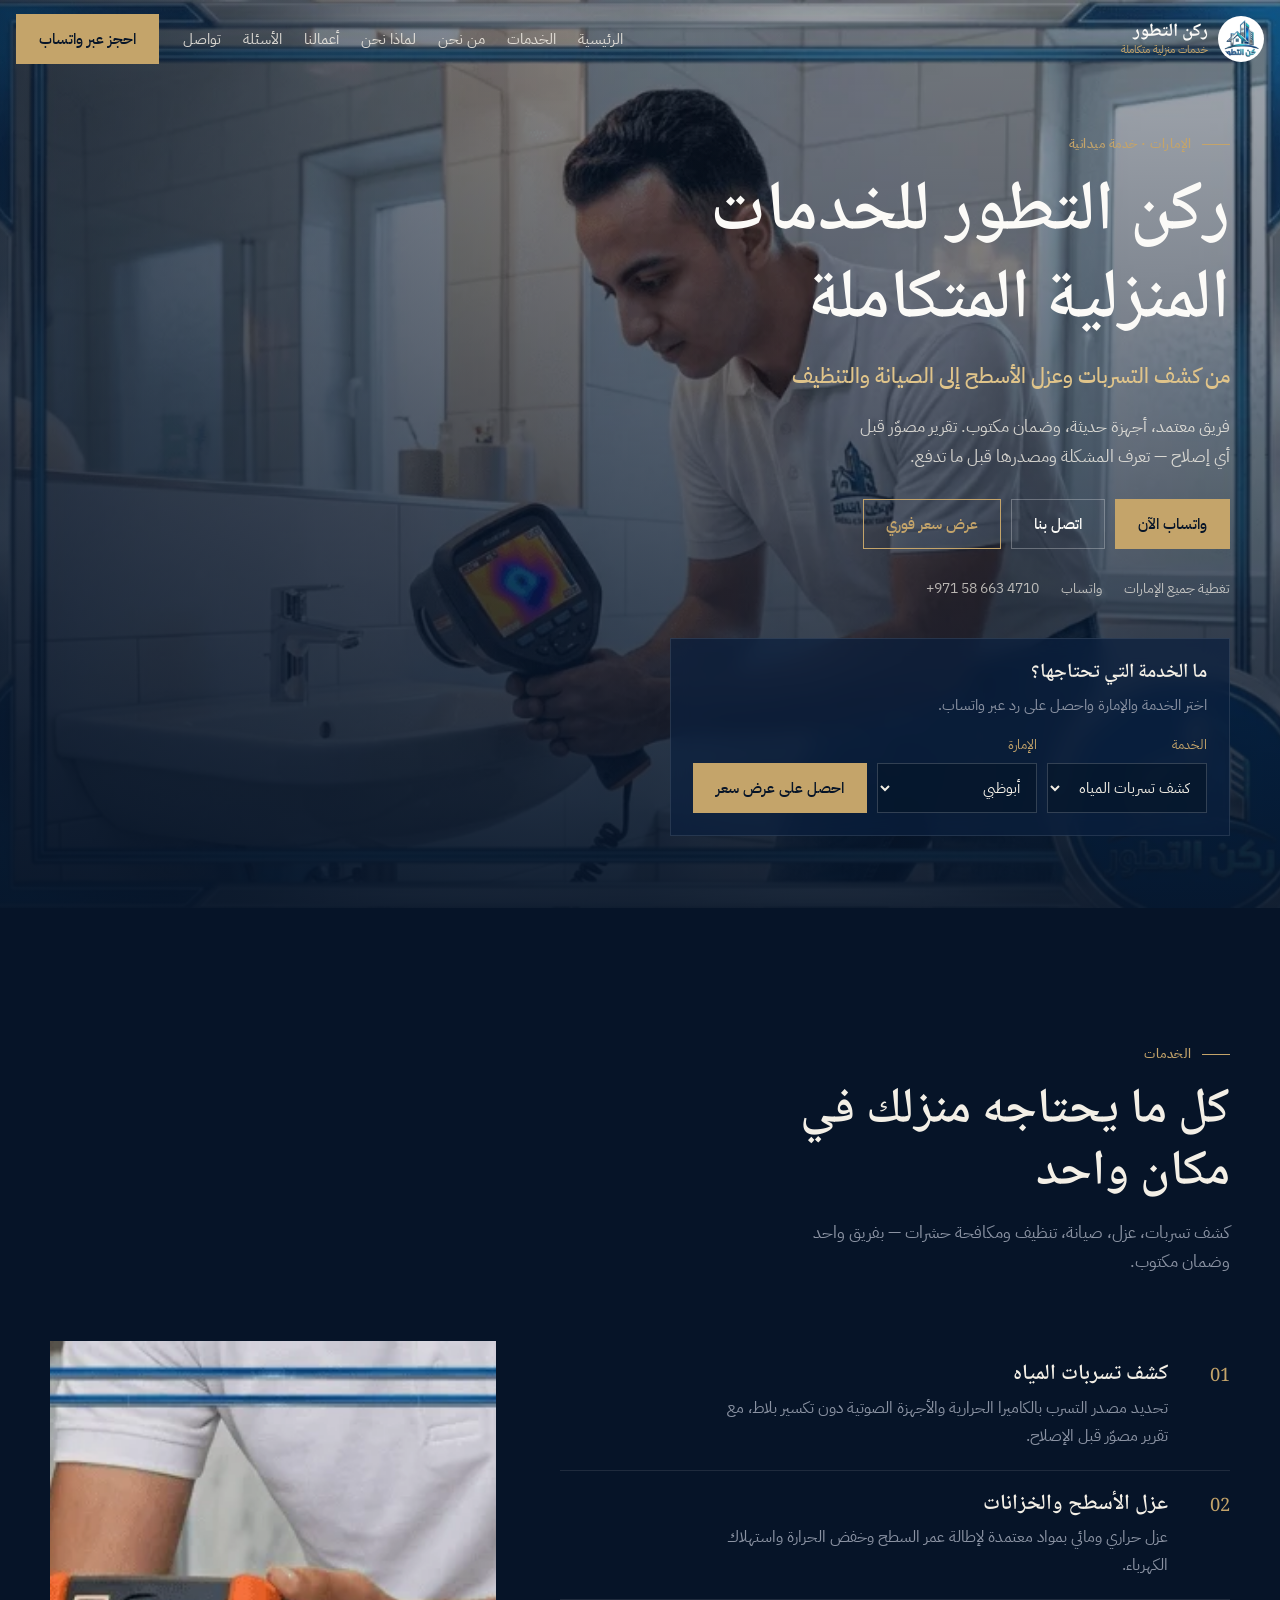
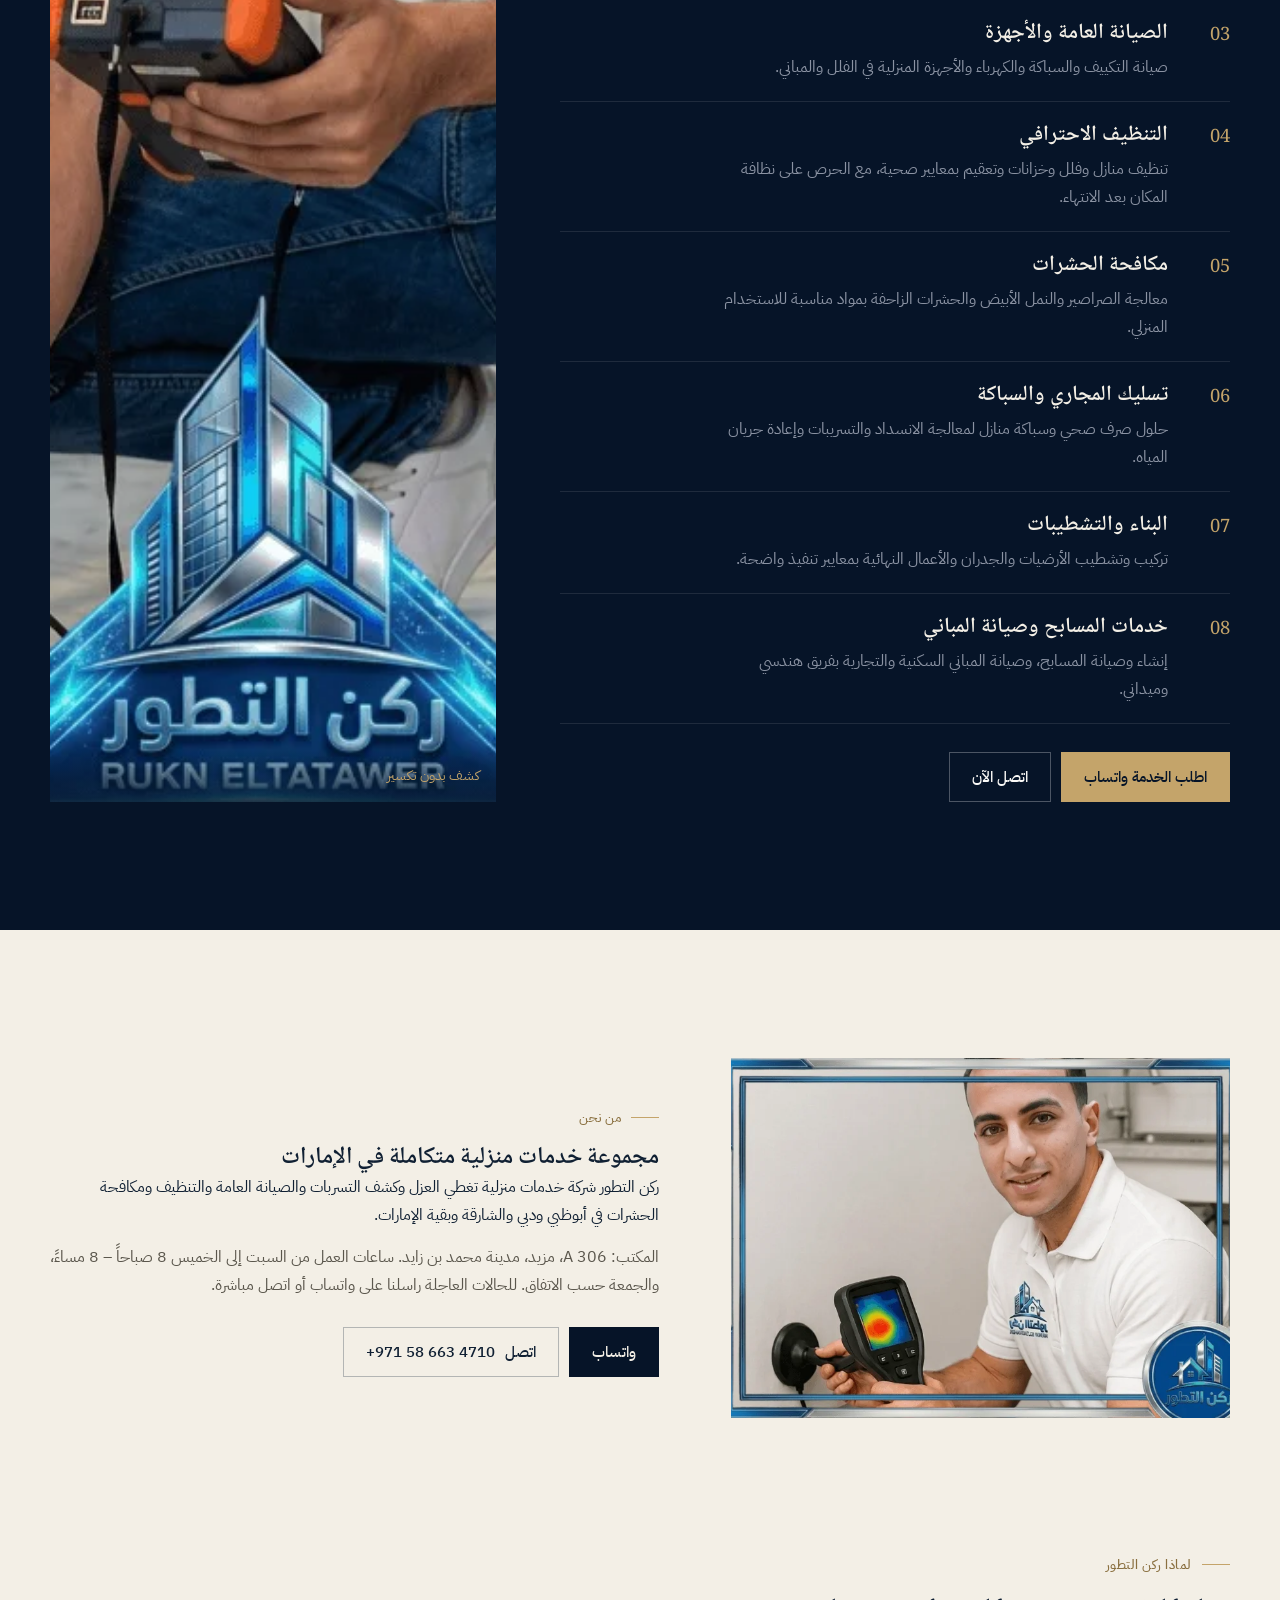
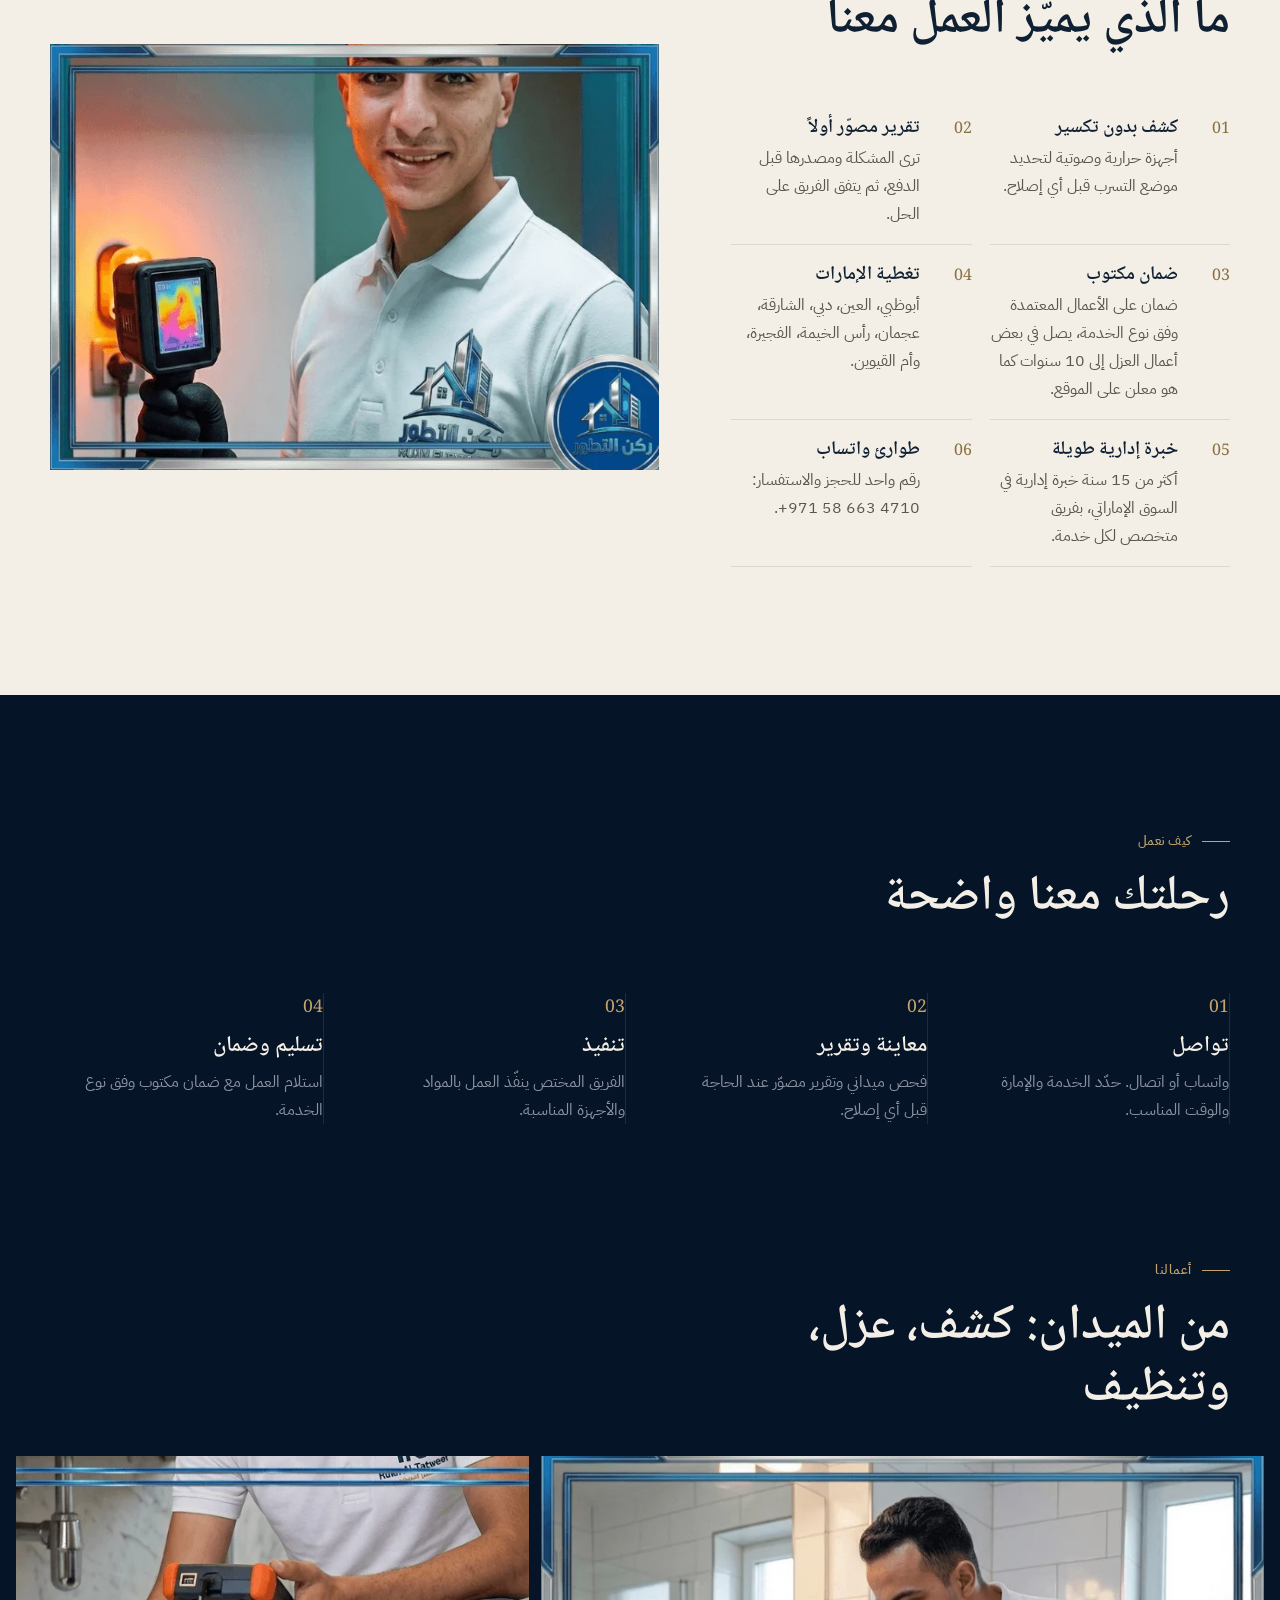
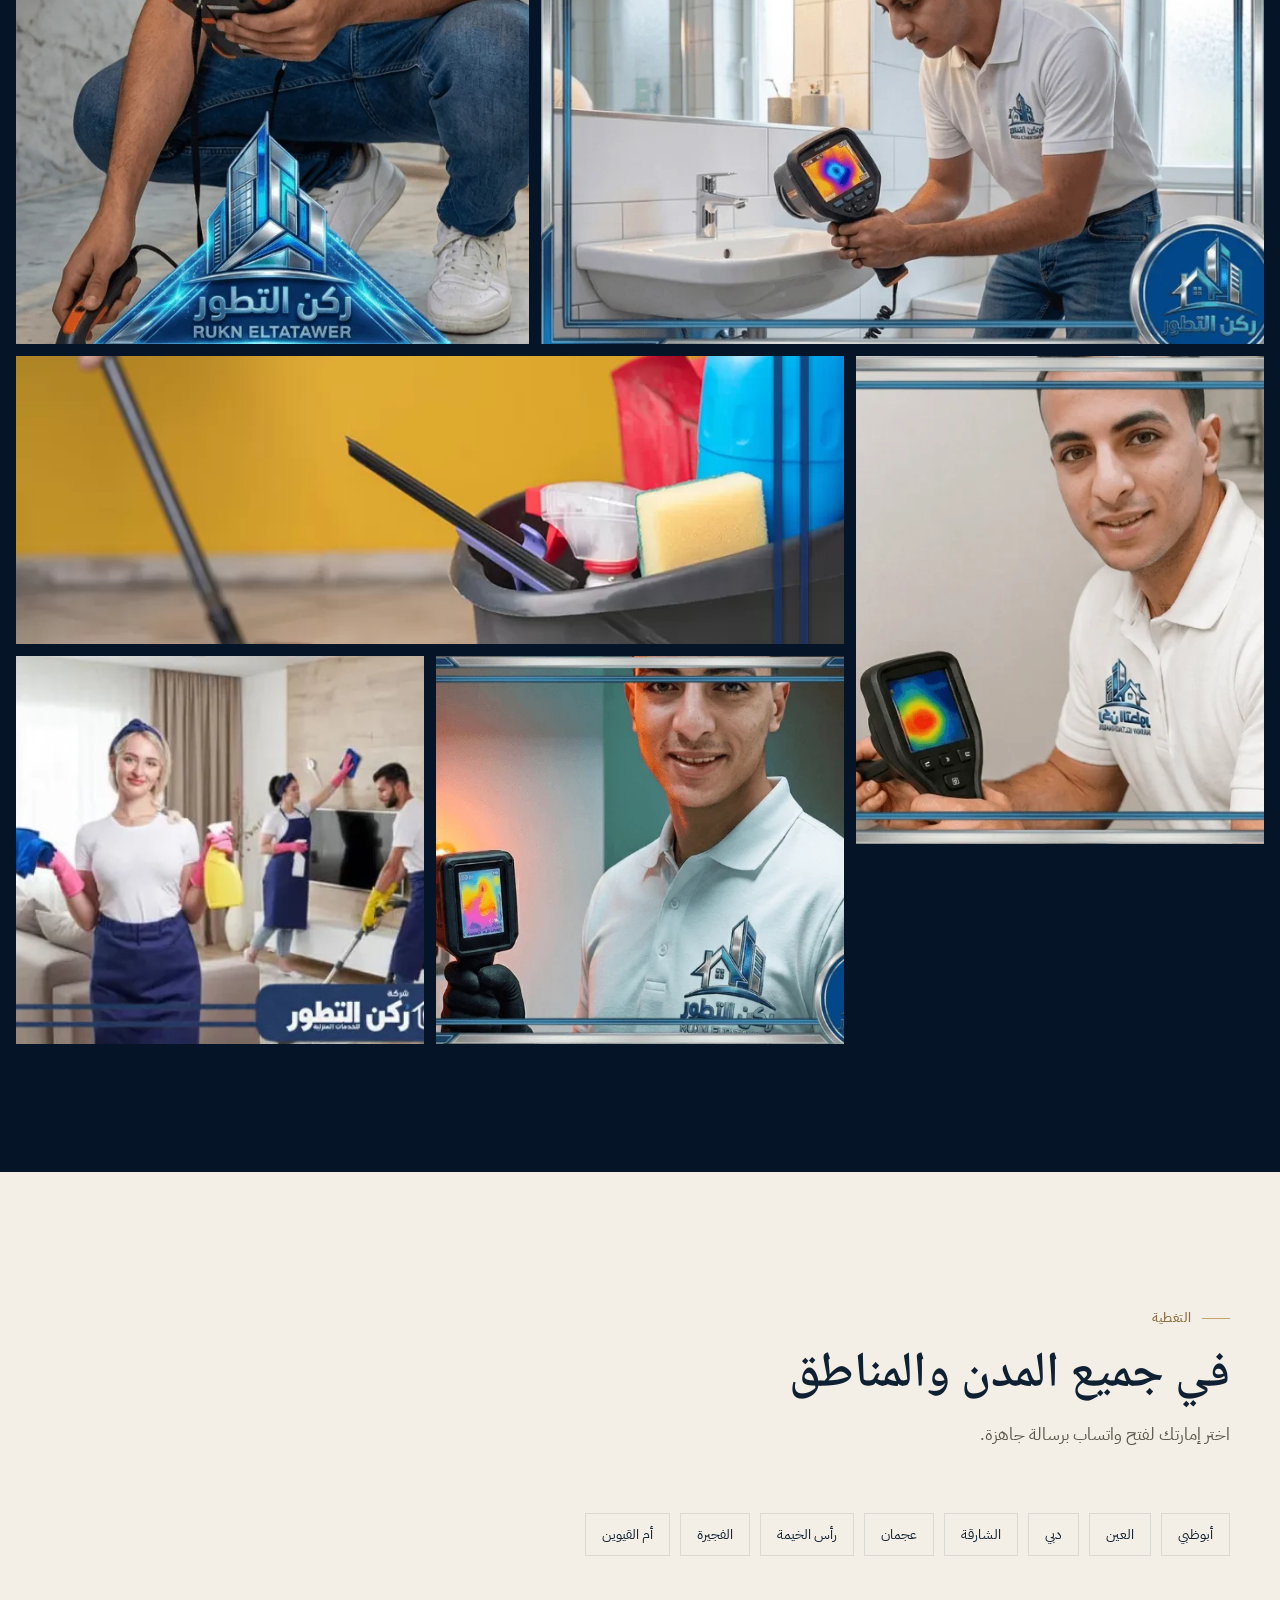
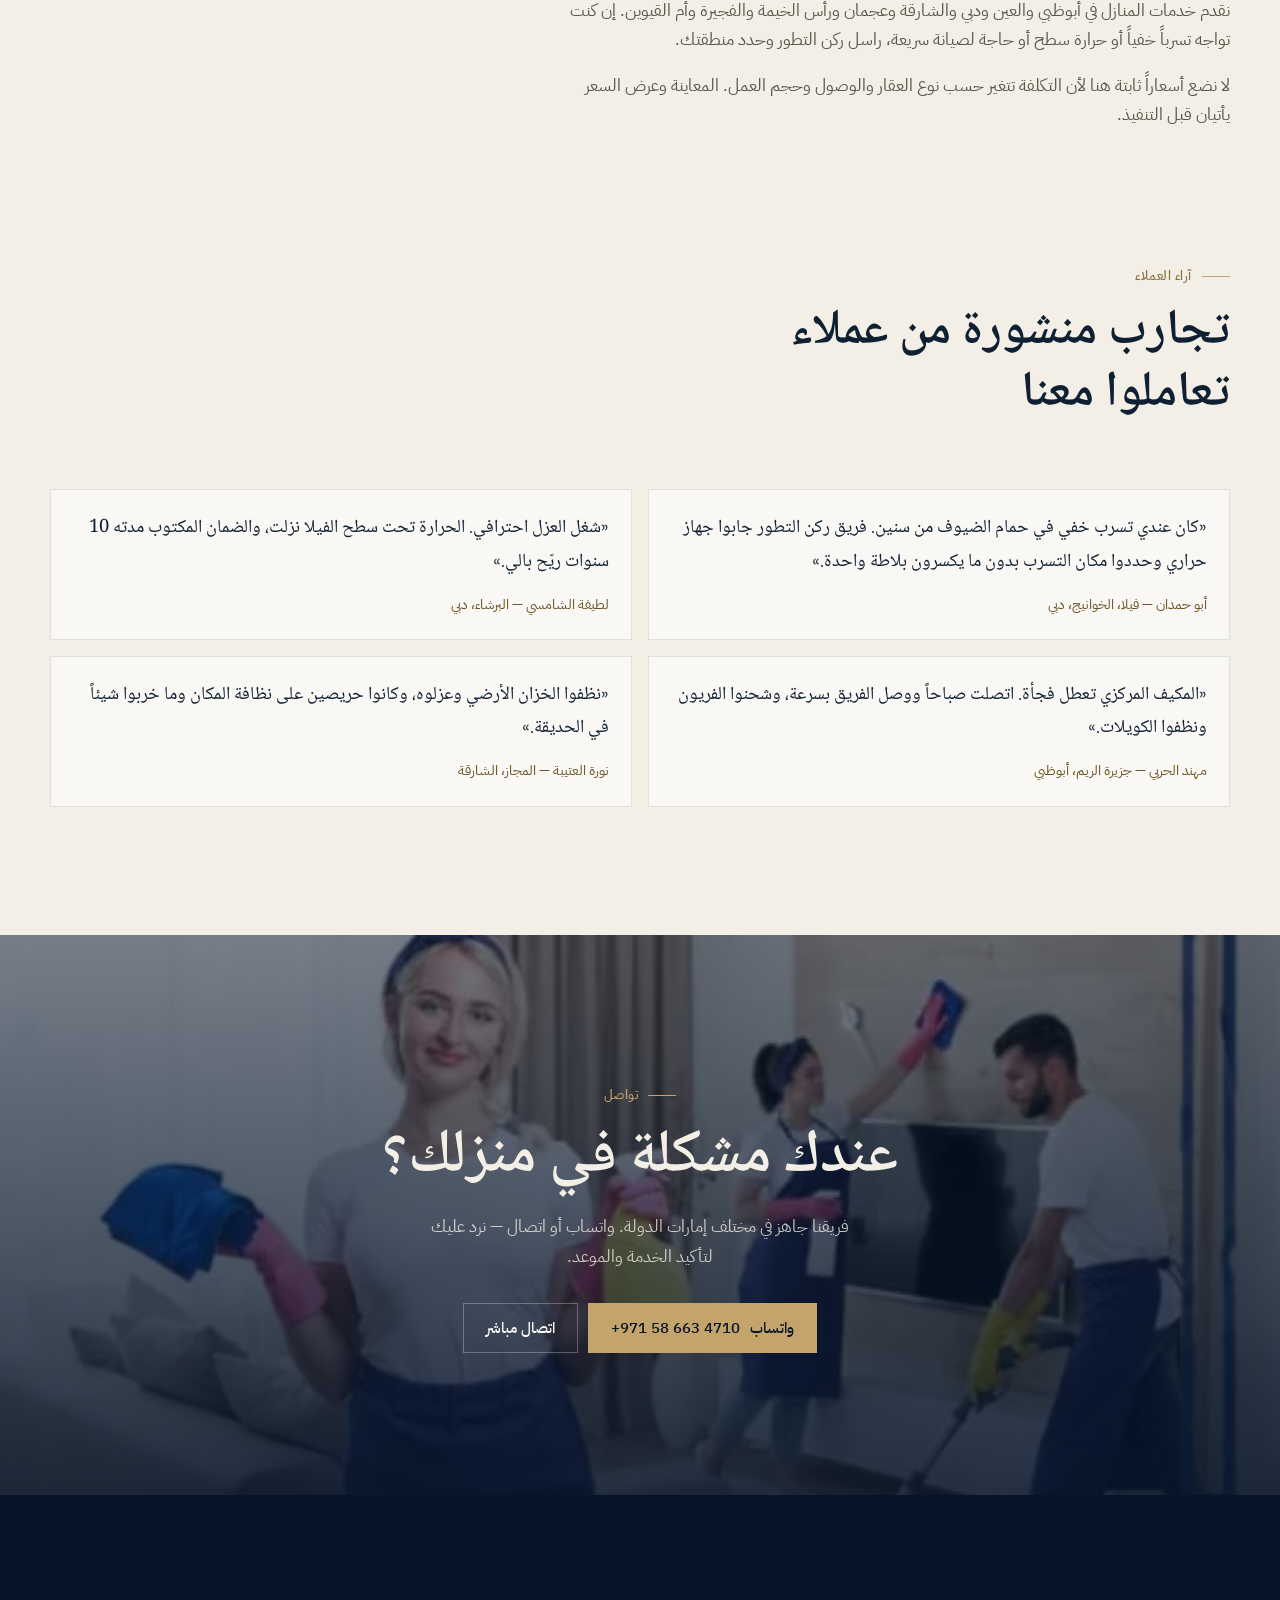
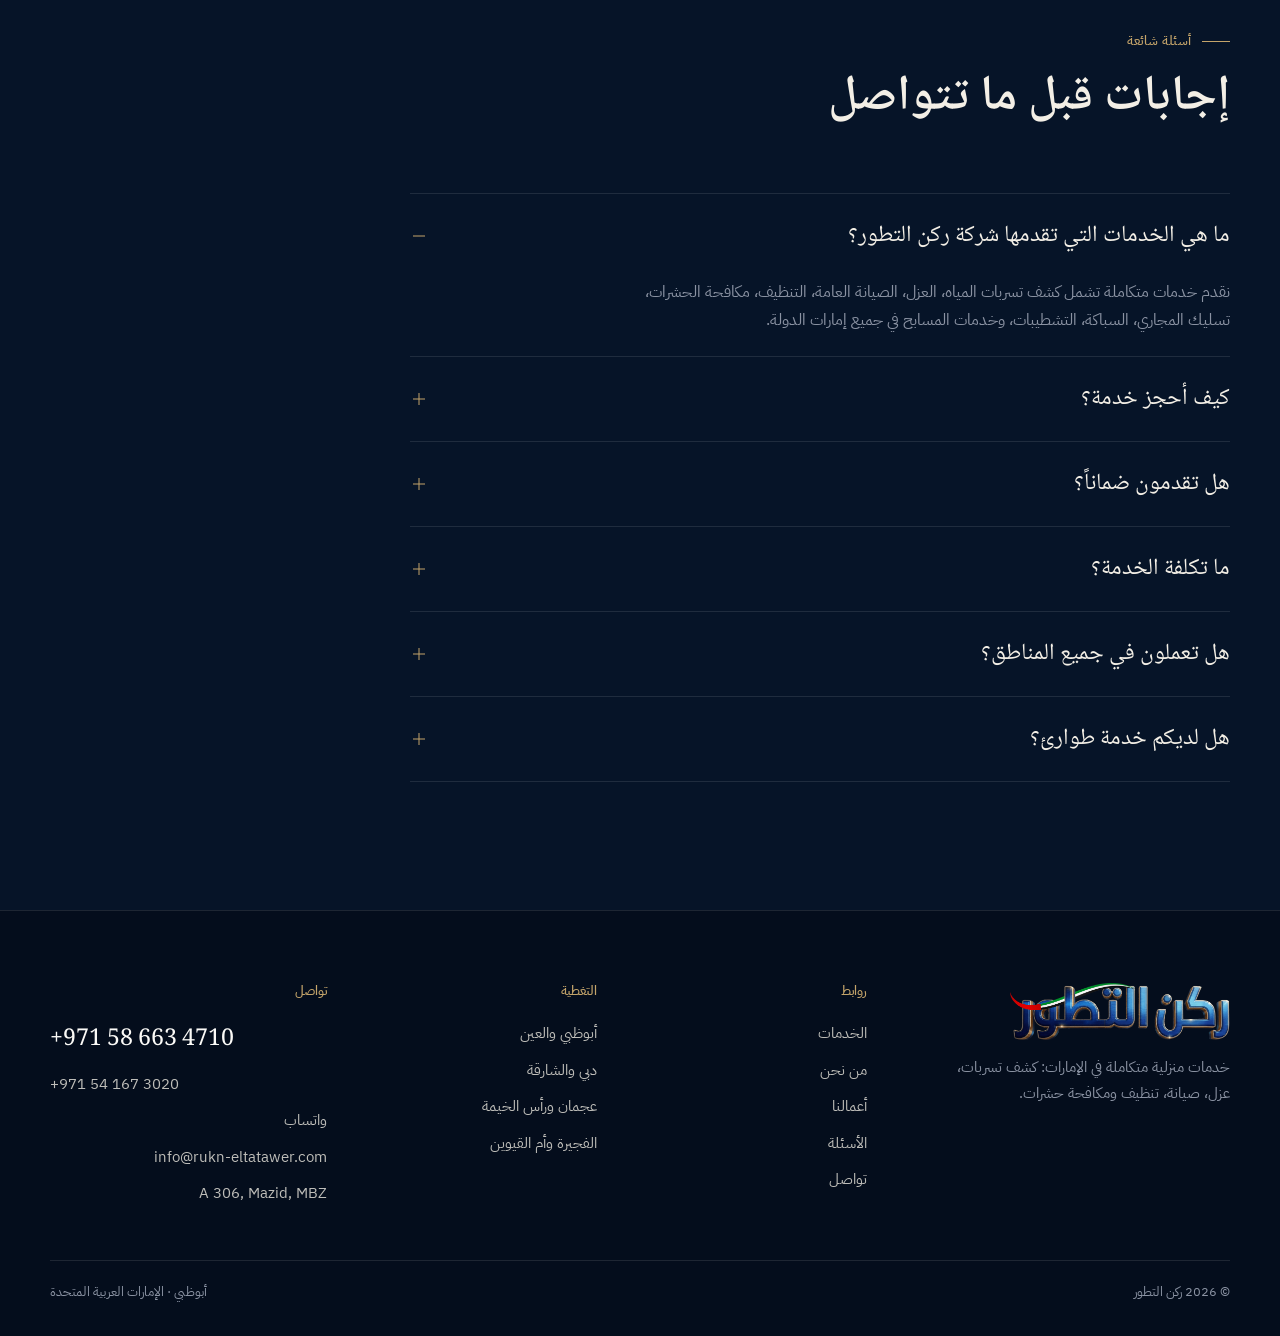
<file: index.html>
<!DOCTYPE html>
<html lang="ar" dir="rtl">
<head>
  <meta charset="utf-8">
  <meta name="viewport" content="width=device-width, initial-scale=1, viewport-fit=cover">
  <title>شركة ركن التطور | صيانة عامة وكشف تسربات المياه والعزل في الإمارات</title>
  <meta name="description" content="شركة ركن التطور للصيانة العامة والخدمات المتكاملة في الإمارات، متخصصة في كشف تسربات المياه، العزل، صيانة المباني والمكيفات، والتنظيف. خدمة على مدار الساعة. اتصل +971 58 663 4710 أو واتساب.">
  <meta name="keywords" content="ركن التطور, كشف تسربات المياه, عزل أسطح, صيانة عامة, تنظيف, مكافحة حشرات, سباكة, الإمارات, دبي, أبوظبي, الشارقة">
  <link rel="canonical" href="https://www.rukn-eltatawer.com/">
  <link rel="alternate" hreflang="ar" href="https://www.rukn-eltatawer.com/">
  <link rel="alternate" hreflang="x-default" href="https://www.rukn-eltatawer.com/">
  <meta name="robots" content="index, follow">
  <meta name="author" content="ركن التطور">
  <meta name="geo.region" content="AE">
  <meta name="geo.placename" content="Abu Dhabi">
  <meta name="theme-color" content="#014098">
  <meta name="format-detection" content="telephone=yes">
  <meta name="apple-mobile-web-app-title" content="ركن التطور">
  <meta name="application-name" content="ركن التطور">

  <meta property="og:type" content="website">
  <meta property="og:site_name" content="شركة ركن التطور للخدمات المتكاملة">
  <meta property="og:locale" content="ar_AE">
  <meta property="og:url" content="https://www.rukn-eltatawer.com/">
  <meta property="og:title" content="شركة ركن التطور – صيانة عامة وخدمات متكاملة في الإمارات">
  <meta property="og:description" content="كشف تسربات، عزل، صيانة، تنظيف ومكافحة حشرات في جميع إمارات الدولة. تواصل عبر واتساب أو الاتصال.">
  <meta property="og:image" content="https://www.rukn-eltatawer.com/images/hero.jpg">
  <meta property="og:image:alt" content="فني ركن التطور يكشف تسرب مياه بالكاميرا الحرارية">

  <meta name="twitter:card" content="summary_large_image">
  <meta name="twitter:site" content="@RuknEltatwer">
  <meta name="twitter:title" content="شركة ركن التطور – صيانة عامة وخدمات متكاملة في الإمارات">
  <meta name="twitter:description" content="احجز كشف تسربات أو عزل أو صيانة عبر واتساب. تغطية جميع الإمارات.">
  <meta name="twitter:image" content="https://www.rukn-eltatawer.com/images/hero.jpg">

  <link rel="icon" href="favicon.svg" type="image/svg+xml">
  <link rel="icon" href="favicon.png" type="image/png" sizes="32x32">
  <link rel="apple-touch-icon" href="apple-touch-icon.png">
  <link rel="manifest" href="site.webmanifest">
  <link rel="preload" as="image" href="images/hero.webp" type="image/webp">
  <link rel="preconnect" href="https://fonts.googleapis.com">
  <link rel="preconnect" href="https://fonts.gstatic.com" crossorigin>
  <link href="https://fonts.googleapis.com/css2?family=IBM+Plex+Sans+Arabic:wght@300;400;500;600;700&family=Noto+Naskh+Arabic:wght@500;600;700&display=swap" rel="stylesheet">
  <link rel="stylesheet" href="css/styles.css">

  <script type="application/ld+json">
  {
    "@context": "https://schema.org",
    "@graph": [
      {
        "@type": "WebSite",
        "@id": "https://www.rukn-eltatawer.com/#website",
        "url": "https://www.rukn-eltatawer.com/",
        "name": "ركن التطور",
        "alternateName": "Rukn El Tatawer",
        "inLanguage": "ar",
        "publisher": { "@id": "https://www.rukn-eltatawer.com/#business" }
      },
      {
        "@type": "HomeAndConstructionBusiness",
        "@id": "https://www.rukn-eltatawer.com/#business",
        "name": "ركن التطور",
        "alternateName": "Rukn El Tatawer",
        "url": "https://www.rukn-eltatawer.com/",
        "telephone": "+971586634710",
        "email": "info@rukn-eltatawer.com",
        "image": [
          "https://www.rukn-eltatawer.com/images/hero.jpg",
          "https://www.rukn-eltatawer.com/images/work-1.jpg",
          "https://www.rukn-eltatawer.com/images/logo.png"
        ],
        "logo": "https://www.rukn-eltatawer.com/images/logo.png",
        "address": {
          "@type": "PostalAddress",
          "streetAddress": "A 306, Mazid",
          "addressLocality": "Mohamed Bin Zayed City",
          "addressRegion": "Abu Dhabi",
          "addressCountry": "AE"
        },
        "areaServed": [
          { "@type": "AdministrativeArea", "name": "United Arab Emirates" },
          { "@type": "City", "name": "Abu Dhabi" },
          { "@type": "City", "name": "Dubai" },
          { "@type": "City", "name": "Sharjah" },
          { "@type": "City", "name": "Ajman" },
          { "@type": "City", "name": "Ras Al Khaimah" },
          { "@type": "City", "name": "Fujairah" },
          { "@type": "City", "name": "Umm Al Quwain" },
          { "@type": "City", "name": "Al Ain" }
        ],
        "openingHoursSpecification": [
          {
            "@type": "OpeningHoursSpecification",
            "dayOfWeek": ["Saturday", "Sunday", "Monday", "Tuesday", "Wednesday", "Thursday"],
            "opens": "08:00",
            "closes": "20:00"
          }
        ],
        "knowsLanguage": ["ar", "en"],
        "contactPoint": [
          {
            "@type": "ContactPoint",
            "telephone": "+971586634710",
            "contactType": "customer service",
            "areaServed": "AE",
            "availableLanguage": ["Arabic", "English"]
          },
          {
            "@type": "ContactPoint",
            "telephone": "+971541673020",
            "contactType": "customer service",
            "areaServed": "AE",
            "availableLanguage": ["Arabic", "English"]
          }
        ]
      },
      {
        "@type": "Service",
        "@id": "https://www.rukn-eltatawer.com/#service",
        "name": "خدمات منزلية متكاملة في الإمارات",
        "serviceType": "Home maintenance",
        "provider": { "@id": "https://www.rukn-eltatawer.com/#business" },
        "areaServed": { "@type": "Country", "name": "United Arab Emirates" },
        "url": "https://www.rukn-eltatawer.com/#services",
        "hasOfferCatalog": {
          "@type": "OfferCatalog",
          "name": "خدمات ركن التطور",
          "itemListElement": [
            { "@type": "Offer", "itemOffered": { "@type": "Service", "name": "كشف تسربات المياه" } },
            { "@type": "Offer", "itemOffered": { "@type": "Service", "name": "عزل الأسطح والخزانات" } },
            { "@type": "Offer", "itemOffered": { "@type": "Service", "name": "الصيانة العامة وصيانة الأجهزة" } },
            { "@type": "Offer", "itemOffered": { "@type": "Service", "name": "التنظيف الاحترافي" } },
            { "@type": "Offer", "itemOffered": { "@type": "Service", "name": "مكافحة الحشرات" } },
            { "@type": "Offer", "itemOffered": { "@type": "Service", "name": "تسليك المجاري" } },
            { "@type": "Offer", "itemOffered": { "@type": "Service", "name": "سباكة المنازل" } },
            { "@type": "Offer", "itemOffered": { "@type": "Service", "name": "البناء والتشطيبات" } },
            { "@type": "Offer", "itemOffered": { "@type": "Service", "name": "خدمات المسابح" } },
            { "@type": "Offer", "itemOffered": { "@type": "Service", "name": "صيانة المباني" } }
          ]
        }
      },
      {
        "@type": "BreadcrumbList",
        "@id": "https://www.rukn-eltatawer.com/#breadcrumb",
        "itemListElement": [
          { "@type": "ListItem", "position": 1, "name": "الرئيسية", "item": "https://www.rukn-eltatawer.com/" },
          { "@type": "ListItem", "position": 2, "name": "الخدمات", "item": "https://www.rukn-eltatawer.com/#services" }
        ]
      },
      {
        "@type": "FAQPage",
        "@id": "https://www.rukn-eltatawer.com/#faqpage",
        "mainEntity": [
          {
            "@type": "Question",
            "name": "ما هي الخدمات التي تقدمها شركة ركن التطور؟",
            "acceptedAnswer": {
              "@type": "Answer",
              "text": "نقدم خدمات متكاملة تشمل كشف تسربات المياه، العزل، الصيانة العامة، التنظيف، مكافحة الحشرات، تسليك المجاري، السباكة، التشطيبات، وخدمات المسابح في جميع إمارات الدولة."
            }
          },
          {
            "@type": "Question",
            "name": "كيف أحجز خدمة مع ركن التطور؟",
            "acceptedAnswer": {
              "@type": "Answer",
              "text": "احجز عبر واتساب على +971 58 663 4710 أو بالاتصال المباشر، أو عبّئ نموذج عرض السعر في الموقع وسنؤكد الموعد معك."
            }
          },
          {
            "@type": "Question",
            "name": "هل تقدمون ضماناً على الأعمال؟",
            "acceptedAnswer": {
              "@type": "Answer",
              "text": "نعم، نقدم ضماناً مكتوباً على الأعمال المعتمدة وفق نوع الخدمة."
            }
          },
          {
            "@type": "Question",
            "name": "هل تعملون في جميع الإمارات؟",
            "acceptedAnswer": {
              "@type": "Answer",
              "text": "نغطي أبوظبي، العين، دبي، الشارقة، عجمان، رأس الخيمة، الفجيرة، وأم القيوين. تواصل معنا لتأكيد التوفر في منطقتك."
            }
          },
          {
            "@type": "Question",
            "name": "هل تقدمون خدمة طوارئ؟",
            "acceptedAnswer": {
              "@type": "Answer",
              "text": "نعم، فريق ركن التطور متاح للحالات العاجلة عبر الهاتف وواتساب."
            }
          },
          {
            "@type": "Question",
            "name": "كيف أحصل على عرض أسعار؟",
            "acceptedAnswer": {
              "@type": "Answer",
              "text": "اختر الخدمة والإمارة من النموذج في الموقع، أو راسلنا على واتساب، وسنرسل لك عرض سعر بعد فهم المطلوب."
            }
          }
        ]
      }
    ]
  }
  </script>
</head>
<body>
  <a class="skip-link" href="#main">تخطٍ إلى المحتوى</a>

  <header class="header" id="header">
    <div class="header-inner">
      <a class="logo" href="#home" aria-label="ركن التطور — الرئيسية">
        <img src="images/logo-mark.webp" width="92" height="92" alt="شعار ركن التطور">
        <span class="logo-text">
          <span class="logo-mark">ركن التطور</span>
          <span class="logo-sub">خدمات منزلية متكاملة</span>
        </span>
      </a>
      <nav class="nav" aria-label="القائمة الرئيسية">
        <a href="#home">الرئيسية</a>
        <a href="#services">الخدمات</a>
        <a href="#about">من نحن</a>
        <a href="#why">لماذا نحن</a>
        <a href="#gallery">أعمالنا</a>
        <a href="#faq">الأسئلة</a>
        <a href="#contact">تواصل</a>
      </nav>
      <a class="btn btn-gold header-cta" data-whatsapp href="https://wa.me/971586634710">احجز عبر واتساب</a>
      <button class="menu-btn" type="button" id="menuBtn" aria-label="فتح القائمة" aria-expanded="false" aria-controls="drawer">
        <span></span>
      </button>
    </div>
  </header>

  <nav class="drawer" id="drawer" aria-label="قائمة الجوال">
    <a href="#home">الرئيسية</a>
    <a href="#services">الخدمات</a>
    <a href="#about">من نحن</a>
    <a href="#why">لماذا نحن</a>
    <a href="#gallery">أعمالنا</a>
    <a href="#faq">الأسئلة</a>
    <a href="#contact">تواصل</a>
    <div class="drawer-actions">
      <a class="btn btn-gold" data-whatsapp href="https://wa.me/971586634710">احجز عبر واتساب</a>
      <a class="btn btn-ghost" href="tel:+971586634710">اتصل <span class="ltr-num">+971 58 663 4710</span></a>
    </div>
  </nav>

  <main id="main">
    <section class="hero" id="home">
      <div class="hero-media">
        <picture>
          <source srcset="images/hero.webp" type="image/webp">
          <img src="images/hero.jpg" width="800" height="560" alt="فني ركن التطور يكشف تسرب مياه بالكاميرا الحرارية دون تكسير" fetchpriority="high" decoding="async">
        </picture>
      </div>
      <div class="hero-overlay"></div>
      <div class="hero-content">
        <p class="eyebrow">الإمارات · خدمة ميدانية</p>
        <h1>ركن التطور للخدمات المنزلية المتكاملة</h1>
        <p class="hero-sub">من كشف التسربات وعزل الأسطح إلى الصيانة والتنظيف</p>
        <p class="lede">فريق معتمد، أجهزة حديثة، وضمان مكتوب. تقرير مصوّر قبل أي إصلاح — تعرف المشكلة ومصدرها قبل ما تدفع.</p>
        <div class="cta-row">
          <a class="btn btn-gold" data-whatsapp href="https://wa.me/971586634710">واتساب الآن</a>
          <a class="btn btn-ghost" href="tel:+971586634710">اتصل بنا</a>
          <a class="btn btn-line" href="#quoteForm">عرض سعر فوري</a>
        </div>
        <div class="hero-meta">
          <span>تغطية جميع الإمارات</span>
          <a data-whatsapp href="https://wa.me/971586634710">واتساب</a>
          <a href="tel:+971586634710" class="ltr-num">+971 58 663 4710</a>
        </div>

        <form class="quote-card" id="quoteForm">
          <h2>ما الخدمة التي تحتاجها؟</h2>
          <p>اختر الخدمة والإمارة واحصل على رد عبر واتساب.</p>
          <div class="quote-grid">
            <div class="field">
              <label for="service">الخدمة</label>
              <select id="service" name="service" required>
                <option value="كشف تسربات المياه">كشف تسربات المياه</option>
                <option value="عزل الأسطح">عزل الأسطح</option>
                <option value="عزل الخزانات">عزل الخزانات</option>
                <option value="صيانة عامة">صيانة عامة</option>
                <option value="تنظيف احترافي">تنظيف احترافي</option>
                <option value="مكافحة الحشرات">مكافحة الحشرات</option>
                <option value="تسليك المجاري">تسليك المجاري</option>
                <option value="سباكة">سباكة</option>
                <option value="تشطيبات">تشطيبات</option>
                <option value="خدمات المسابح">خدمات المسابح</option>
              </select>
            </div>
            <div class="field">
              <label for="emirate">الإمارة</label>
              <select id="emirate" name="emirate" required>
                <option value="أبوظبي">أبوظبي</option>
                <option value="العين">العين</option>
                <option value="دبي">دبي</option>
                <option value="الشارقة">الشارقة</option>
                <option value="عجمان">عجمان</option>
                <option value="رأس الخيمة">رأس الخيمة</option>
                <option value="الفجيرة">الفجيرة</option>
                <option value="أم القيوين">أم القيوين</option>
              </select>
            </div>
            <button class="btn btn-gold" type="submit">احصل على عرض سعر</button>
          </div>
        </form>
      </div>
    </section>

    <section class="section" id="services">
      <div class="wrap">
        <div class="section-head reveal">
          <p class="eyebrow">الخدمات</p>
          <h2>كل ما يحتاجه منزلك في مكان واحد</h2>
          <p class="lede">كشف تسربات، عزل، صيانة، تنظيف ومكافحة حشرات — بفريق واحد وضمان مكتوب.</p>
        </div>
        <div class="services-layout">
          <div>
            <!-- EDIT SERVICES -->
            <article class="service-row reveal">
              <span class="service-num">01</span>
              <div>
                <h3>كشف تسربات المياه</h3>
                <p>تحديد مصدر التسرب بالكاميرا الحرارية والأجهزة الصوتية دون تكسير بلاط، مع تقرير مصوّر قبل الإصلاح.</p>
              </div>
            </article>
            <article class="service-row reveal">
              <span class="service-num">02</span>
              <div>
                <h3>عزل الأسطح والخزانات</h3>
                <p>عزل حراري ومائي بمواد معتمدة لإطالة عمر السطح وخفض الحرارة واستهلاك الكهرباء.</p>
              </div>
            </article>
            <article class="service-row reveal">
              <span class="service-num">03</span>
              <div>
                <h3>الصيانة العامة والأجهزة</h3>
                <p>صيانة التكييف والسباكة والكهرباء والأجهزة المنزلية في الفلل والمباني.</p>
              </div>
            </article>
            <article class="service-row reveal">
              <span class="service-num">04</span>
              <div>
                <h3>التنظيف الاحترافي</h3>
                <p>تنظيف منازل وفلل وخزانات وتعقيم بمعايير صحية، مع الحرص على نظافة المكان بعد الانتهاء.</p>
              </div>
            </article>
            <article class="service-row reveal">
              <span class="service-num">05</span>
              <div>
                <h3>مكافحة الحشرات</h3>
                <p>معالجة الصراصير والنمل الأبيض والحشرات الزاحفة بمواد مناسبة للاستخدام المنزلي.</p>
              </div>
            </article>
            <article class="service-row reveal">
              <span class="service-num">06</span>
              <div>
                <h3>تسليك المجاري والسباكة</h3>
                <p>حلول صرف صحي وسباكة منازل لمعالجة الانسداد والتسريبات وإعادة جريان المياه.</p>
              </div>
            </article>
            <article class="service-row reveal">
              <span class="service-num">07</span>
              <div>
                <h3>البناء والتشطيبات</h3>
                <p>تركيب وتشطيب الأرضيات والجدران والأعمال النهائية بمعايير تنفيذ واضحة.</p>
              </div>
            </article>
            <article class="service-row reveal">
              <span class="service-num">08</span>
              <div>
                <h3>خدمات المسابح وصيانة المباني</h3>
                <p>إنشاء وصيانة المسابح، وصيانة المباني السكنية والتجارية بفريق هندسي وميداني.</p>
              </div>
            </article>
            <div class="cta-row" style="margin-top:28px">
              <a class="btn btn-gold" data-whatsapp href="https://wa.me/971586634710">اطلب الخدمة واتساب</a>
              <a class="btn btn-ghost" href="tel:+971586634710">اتصل الآن</a>
            </div>
          </div>
          <figure class="services-aside reveal">
            <picture>
              <source srcset="images/work-1.webp" type="image/webp">
              <img src="images/work-1.jpg" width="800" height="560" alt="كشف تسربات صوتية على الأرضيات بدون تكسير — ركن التطور" loading="lazy" decoding="async">
            </picture>
            <figcaption>كشف بدون تكسير</figcaption>
          </figure>
        </div>
      </div>
    </section>

    <section class="section light" id="about">
      <div class="wrap">
        <div class="about-grid">
          <figure class="about-visual reveal">
            <picture>
              <source srcset="images/work-2.webp" type="image/webp">
              <img src="images/work-2.jpg" width="800" height="560" alt="فحص جدار بالتصوير الحراري لتحديد مصدر التسرب — ركن التطور" loading="lazy" decoding="async">
            </picture>
          </figure>
          <div class="about-copy reveal">
            <p class="eyebrow">من نحن</p>
            <h2>مجموعة خدمات منزلية متكاملة في الإمارات</h2>
            <p>ركن التطور شركة خدمات منزلية تغطي العزل وكشف التسربات والصيانة العامة والتنظيف ومكافحة الحشرات في أبوظبي ودبي والشارقة وبقية الإمارات.</p>
            <p>المكتب: A 306، مزيد، مدينة محمد بن زايد. ساعات العمل من السبت إلى الخميس 8 صباحاً – 8 مساءً، والجمعة حسب الاتفاق. للحالات العاجلة راسلنا على واتساب أو اتصل مباشرة.</p>
            <div class="cta-row" style="margin-top:28px">
              <a class="btn btn-dark" data-whatsapp href="https://wa.me/971586634710">واتساب</a>
              <a class="btn btn-ink" href="tel:+971586634710">اتصل <span class="ltr-num">+971 58 663 4710</span></a>
            </div>
          </div>
        </div>
      </div>
    </section>

    <section class="section light" id="why" style="padding-top:0">
      <div class="wrap">
        <div class="why-grid">
          <div>
            <div class="section-head reveal">
              <p class="eyebrow">لماذا ركن التطور</p>
              <h2>ما الذي يميّز العمل معنا</h2>
            </div>
            <div class="why-list">
              <article class="why-item reveal">
                <span class="why-n">01</span>
                <div>
                  <h3>كشف بدون تكسير</h3>
                  <p>أجهزة حرارية وصوتية لتحديد موضع التسرب قبل أي إصلاح.</p>
                </div>
              </article>
              <article class="why-item reveal">
                <span class="why-n">02</span>
                <div>
                  <h3>تقرير مصوّر أولاً</h3>
                  <p>ترى المشكلة ومصدرها قبل الدفع، ثم يتفق الفريق على الحل.</p>
                </div>
              </article>
              <article class="why-item reveal">
                <span class="why-n">03</span>
                <div>
                  <h3>ضمان مكتوب</h3>
                  <p>ضمان على الأعمال المعتمدة وفق نوع الخدمة، يصل في بعض أعمال العزل إلى 10 سنوات كما هو معلن على الموقع.</p>
                </div>
              </article>
              <article class="why-item reveal">
                <span class="why-n">04</span>
                <div>
                  <h3>تغطية الإمارات</h3>
                  <p>أبوظبي، العين، دبي، الشارقة، عجمان، رأس الخيمة، الفجيرة، وأم القيوين.</p>
                </div>
              </article>
              <article class="why-item reveal">
                <span class="why-n">05</span>
                <div>
                  <h3>خبرة إدارية طويلة</h3>
                  <p>أكثر من 15 سنة خبرة إدارية في السوق الإماراتي، بفريق متخصص لكل خدمة.</p>
                </div>
              </article>
              <article class="why-item reveal">
                <span class="why-n">06</span>
                <div>
                  <h3>طوارئ واتساب</h3>
                  <p>رقم واحد للحجز والاستفسار: <span class="ltr-num">+971 58 663 4710</span>.</p>
                </div>
              </article>
            </div>
          </div>
          <figure class="why-visual reveal">
            <picture>
              <source srcset="images/work-3.webp" type="image/webp">
              <img src="images/work-3.jpg" width="800" height="560" alt="جهاز كشف حراري معتمد لدى فريق ركن التطور في الإمارات" loading="lazy" decoding="async">
            </picture>
          </figure>
        </div>
      </div>
    </section>

    <section class="section" id="how">
      <div class="wrap">
        <div class="section-head reveal">
          <p class="eyebrow">كيف نعمل</p>
          <h2>رحلتك معنا واضحة</h2>
        </div>
        <div class="steps">
          <article class="step reveal">
            <span class="step-n">01</span>
            <h3>تواصل</h3>
            <p>واتساب أو اتصال. حدّد الخدمة والإمارة والوقت المناسب.</p>
          </article>
          <article class="step reveal">
            <span class="step-n">02</span>
            <h3>معاينة وتقرير</h3>
            <p>فحص ميداني وتقرير مصوّر عند الحاجة قبل أي إصلاح.</p>
          </article>
          <article class="step reveal">
            <span class="step-n">03</span>
            <h3>تنفيذ</h3>
            <p>الفريق المختص ينفّذ العمل بالمواد والأجهزة المناسبة.</p>
          </article>
          <article class="step reveal">
            <span class="step-n">04</span>
            <h3>تسليم وضمان</h3>
            <p>استلام العمل مع ضمان مكتوب وفق نوع الخدمة.</p>
          </article>
        </div>
      </div>
    </section>

    <section class="section" id="gallery" style="padding-top:0">
      <div class="wrap-wide">
        <div class="section-head wrap reveal" style="width:min(1180px,100%);margin-inline:auto;margin-bottom:36px">
          <p class="eyebrow">أعمالنا</p>
          <h2>من الميدان: كشف، عزل، وتنظيف</h2>
        </div>
        <div class="gallery" id="galleryGrid">
          <button class="gallery-item g-1" type="button" data-src="images/hero.jpg" data-alt="فني ركن التطور يكشف تسرب مياه بالكاميرا الحرارية دون تكسير" data-caption="كشف تسربات بالكاميرا الحرارية">
            <picture>
              <source srcset="images/hero.webp" type="image/webp">
              <img src="images/hero.jpg" width="800" height="560" alt="فني ركن التطور يكشف تسرب مياه بالكاميرا الحرارية دون تكسير" loading="lazy" decoding="async">
            </picture>
          </button>
          <button class="gallery-item g-2" type="button" data-src="images/work-1.jpg" data-alt="كشف تسربات صوتية على الأرضيات بدون تكسير — ركن التطور" data-caption="كشف صوتي دقيق">
            <picture>
              <source srcset="images/work-1.webp" type="image/webp">
              <img src="images/work-1.jpg" width="800" height="560" alt="كشف تسربات صوتية على الأرضيات بدون تكسير — ركن التطور" loading="lazy" decoding="async">
            </picture>
          </button>
          <button class="gallery-item g-3" type="button" data-src="images/work-2.jpg" data-alt="فحص جدار بالتصوير الحراري لتحديد مصدر التسرب — ركن التطور" data-caption="تصوير حراري للجدران">
            <picture>
              <source srcset="images/work-2.webp" type="image/webp">
              <img src="images/work-2.jpg" width="800" height="560" alt="فحص جدار بالتصوير الحراري لتحديد مصدر التسرب — ركن التطور" loading="lazy" decoding="async">
            </picture>
          </button>
          <button class="gallery-item g-4" type="button" data-src="images/work-4.jpg" data-alt="خدمات تنظيف احترافية من ركن التطور في الإمارات" data-caption="تنظيف احترافي">
            <picture>
              <source srcset="images/work-4.webp" type="image/webp">
              <img src="images/work-4.jpg" width="800" height="560" alt="خدمات تنظيف احترافية من ركن التطور في الإمارات" loading="lazy" decoding="async">
            </picture>
          </button>
          <button class="gallery-item g-5" type="button" data-src="images/work-3.jpg" data-alt="جهاز كشف حراري معتمد لدى فريق ركن التطور في الإمارات" data-caption="أجهزة كشف حديثة">
            <picture>
              <source srcset="images/work-3.webp" type="image/webp">
              <img src="images/work-3.jpg" width="800" height="560" alt="جهاز كشف حراري معتمد لدى فريق ركن التطور في الإمارات" loading="lazy" decoding="async">
            </picture>
          </button>
          <button class="gallery-item g-6" type="button" data-src="images/work-5.jpg" data-alt="فريق تنظيف ركن التطور في المنازل والفلل" data-caption="فريق التنظيف">
            <picture>
              <source srcset="images/work-5.webp" type="image/webp">
              <img src="images/work-5.jpg" width="500" height="350" alt="فريق تنظيف ركن التطور في المنازل والفلل" loading="lazy" decoding="async">
            </picture>
          </button>
        </div>
      </div>
    </section>

    <section class="section light" id="areas">
      <div class="wrap">
        <div class="section-head reveal">
          <p class="eyebrow">التغطية</p>
          <h2>في جميع المدن والمناطق</h2>
          <p class="lede">اختر إمارتك لفتح واتساب برسالة جاهزة.</p>
        </div>
        <div class="areas">
          <button class="area" type="button" data-area="أبوظبي">أبوظبي</button>
          <button class="area" type="button" data-area="العين">العين</button>
          <button class="area" type="button" data-area="دبي">دبي</button>
          <button class="area" type="button" data-area="الشارقة">الشارقة</button>
          <button class="area" type="button" data-area="عجمان">عجمان</button>
          <button class="area" type="button" data-area="رأس الخيمة">رأس الخيمة</button>
          <button class="area" type="button" data-area="الفجيرة">الفجيرة</button>
          <button class="area" type="button" data-area="أم القيوين">أم القيوين</button>
        </div>
        <div class="seo-copy reveal" style="margin-top:40px">
          <p>نقدم خدمات المنازل في أبوظبي والعين ودبي والشارقة وعجمان ورأس الخيمة والفجيرة وأم القيوين. إن كنت تواجه تسرباً خفياً أو حرارة سطح أو حاجة لصيانة سريعة، راسل ركن التطور وحدد منطقتك.</p>
          <p>لا نضع أسعاراً ثابتة هنا لأن التكلفة تتغير حسب نوع العقار والوصول وحجم العمل. المعاينة وعرض السعر يأتيان قبل التنفيذ.</p>
        </div>
      </div>
    </section>

    <section class="section light" id="reviews" style="padding-top:0">
      <div class="wrap">
        <div class="section-head reveal">
          <p class="eyebrow">آراء العملاء</p>
          <h2>تجارب منشورة من عملاء تعاملوا معنا</h2>
        </div>
        <div class="reviews">
          <article class="review reveal">
            <q>كان عندي تسرب خفي في حمام الضيوف من سنين. فريق ركن التطور جابوا جهاز حراري وحددوا مكان التسرب بدون ما يكسرون بلاطة واحدة.</q>
            <footer>أبو حمدان — فيلا، الخوانيج، دبي</footer>
          </article>
          <article class="review reveal">
            <q>شغل العزل احترافي. الحرارة تحت سطح الفيلا نزلت، والضمان المكتوب مدته 10 سنوات ريّح بالي.</q>
            <footer>لطيفة الشامسي — البرشاء، دبي</footer>
          </article>
          <article class="review reveal">
            <q>المكيف المركزي تعطل فجأة. اتصلت صباحاً ووصل الفريق بسرعة، وشحنوا الفريون ونظفوا الكويلات.</q>
            <footer>مهند الحربي — جزيرة الريم، أبوظبي</footer>
          </article>
          <article class="review reveal">
            <q>نظفوا الخزان الأرضي وعزلوه، وكانوا حريصين على نظافة المكان وما خربوا شيئاً في الحديقة.</q>
            <footer>نورة العتيبة — المجاز، الشارقة</footer>
          </article>
        </div>
      </div>
    </section>

    <section class="booking" id="contact">
      <div class="booking-media">
        <picture>
          <source srcset="images/work-5.webp" type="image/webp">
          <img src="images/work-5.jpg" width="500" height="350" alt="فريق ركن التطور جاهز للخدمة في الإمارات" loading="lazy" decoding="async">
        </picture>
      </div>
      <div class="booking-overlay"></div>
      <div class="booking-content">
        <p class="eyebrow" style="justify-content:center">تواصل</p>
        <h2>عندك مشكلة في منزلك؟</h2>
        <p class="lede">فريقنا جاهز في مختلف إمارات الدولة. واتساب أو اتصال — نرد عليك لتأكيد الخدمة والموعد.</p>
        <div class="cta-row">
          <a class="btn btn-gold" data-whatsapp href="https://wa.me/971586634710">واتساب <span class="ltr-num">+971 58 663 4710</span></a>
          <a class="btn btn-ghost" href="tel:+971586634710">اتصال مباشر</a>
        </div>
      </div>
    </section>

    <section class="section" id="faq">
      <div class="wrap">
        <div class="section-head reveal">
          <p class="eyebrow">أسئلة شائعة</p>
          <h2>إجابات قبل ما تتواصل</h2>
        </div>
        <div class="faq-list">
          <article class="faq-item is-open">
            <button class="faq-q" type="button" aria-expanded="true">ما هي الخدمات التي تقدمها شركة ركن التطور؟ <span class="faq-icon" aria-hidden="true"></span></button>
            <div class="faq-a">نقدم خدمات متكاملة تشمل كشف تسربات المياه، العزل، الصيانة العامة، التنظيف، مكافحة الحشرات، تسليك المجاري، السباكة، التشطيبات، وخدمات المسابح في جميع إمارات الدولة.</div>
          </article>
          <article class="faq-item">
            <button class="faq-q" type="button" aria-expanded="false">كيف أحجز خدمة؟ <span class="faq-icon" aria-hidden="true"></span></button>
            <div class="faq-a">عبر واتساب على <span class="ltr-num">+971 58 663 4710</span> أو بالاتصال، أو من نموذج عرض السعر أعلى الصفحة. سنؤكد الطلب ونحدد الموعد.</div>
          </article>
          <article class="faq-item">
            <button class="faq-q" type="button" aria-expanded="false">هل تقدمون ضماناً؟ <span class="faq-icon" aria-hidden="true"></span></button>
            <div class="faq-a">نعم، نقدم ضماناً مكتوباً على الأعمال المعتمدة وفق نوع الخدمة.</div>
          </article>
          <article class="faq-item">
            <button class="faq-q" type="button" aria-expanded="false">ما تكلفة الخدمة؟ <span class="faq-icon" aria-hidden="true"></span></button>
            <div class="faq-a">تختلف حسب نوع الخدمة والموقع وحجم العمل. نقدّم معاينة وعرض سعر شفاف قبل البدء.</div>
          </article>
          <article class="faq-item">
            <button class="faq-q" type="button" aria-expanded="false">هل تعملون في جميع المناطق؟ <span class="faq-icon" aria-hidden="true"></span></button>
            <div class="faq-a">نغطي المدن والإمارات المذكورة في الموقع. تواصل معنا لتأكيد التوفر في حيك.</div>
          </article>
          <article class="faq-item">
            <button class="faq-q" type="button" aria-expanded="false">هل لديكم خدمة طوارئ؟ <span class="faq-icon" aria-hidden="true"></span></button>
            <div class="faq-a">نعم، راسلنا على واتساب أو اتصل للحالات العاجلة وسنوضح أقرب وقت استجابة لمنطقتك.</div>
          </article>
        </div>
      </div>
    </section>
  </main>

  <footer class="footer">
    <div class="wrap footer-grid">
      <div class="footer-brand">
        <img src="images/wordmark.webp" width="420" height="140" alt="ركن التطور">
        <p>خدمات منزلية متكاملة في الإمارات: كشف تسربات، عزل، صيانة، تنظيف ومكافحة حشرات.</p>
      </div>
      <div>
        <h2>روابط</h2>
        <a href="#services">الخدمات</a>
        <a href="#about">من نحن</a>
        <a href="#gallery">أعمالنا</a>
        <a href="#faq">الأسئلة</a>
        <a href="#contact">تواصل</a>
      </div>
      <div>
        <h2>التغطية</h2>
        <a href="#areas">أبوظبي والعين</a>
        <a href="#areas">دبي والشارقة</a>
        <a href="#areas">عجمان ورأس الخيمة</a>
        <a href="#areas">الفجيرة وأم القيوين</a>
      </div>
      <div>
        <h2>تواصل</h2>
        <a class="footer-phone ltr-num" href="tel:+971586634710">+971 58 663 4710</a>
        <a class="ltr-num" href="tel:+971541673020">+971 54 167 3020</a>
        <a data-whatsapp href="https://wa.me/971586634710">واتساب</a>
        <a href="mailto:info@rukn-eltatawer.com">info@rukn-eltatawer.com</a>
        <a href="https://maps.google.com/?q=Mazid+Mohamed+Bin+Zayed+City+Abu+Dhabi" rel="noopener" target="_blank">A 306, Mazid, MBZ</a>
      </div>
    </div>
    <div class="wrap footer-bottom">
      <span>© <span id="year">2026</span> ركن التطور</span>
      <span>أبوظبي · الإمارات العربية المتحدة</span>
    </div>
  </footer>

  <div class="float-btns" aria-label="تواصل سريع">
    <a class="float-btn float-call" href="tel:+971586634710" aria-label="اتصال">
      <svg viewBox="0 0 24 24" fill="currentColor" aria-hidden="true"><path d="M6.6 10.8a15.1 15.1 0 0 0 6.6 6.6l2.2-2.2a1 1 0 0 1 1-.25 11.4 11.4 0 0 0 3.6.57 1 1 0 0 1 1 1V20a1 1 0 0 1-1 1A17 17 0 0 1 3 7a1 1 0 0 1 1-1h3.5a1 1 0 0 1 1 1 11.4 11.4 0 0 0 .57 3.6 1 1 0 0 1-.25 1z"/></svg>
    </a>
    <a class="float-btn float-wa" data-whatsapp href="https://wa.me/971586634710" aria-label="واتساب">
      <svg viewBox="0 0 24 24" fill="currentColor" aria-hidden="true"><path d="M20 11.9A8 8 0 0 1 7.3 18.4L4 19.3l1-3.2A8 8 0 1 1 20 11.9zm-8 6.4a6.4 6.4 0 0 0 3.3-.9l.2-.1 1.9.6-.6-1.8.1-.3A6.4 6.4 0 1 0 12 18.3zm3.5-4.8c-.2-.1-1.2-.6-1.4-.7s-.3-.1-.5.1-.5.7-.7.8-.2.1-.4 0a5.2 5.2 0 0 1-1.5-.9 5.7 5.7 0 0 1-1-1.3c-.1-.2 0-.3.1-.4l.3-.3.1-.2a.4.4 0 0 0 0-.4l-.7-1.6c-.2-.4-.4-.3-.5-.3h-.4a.8.8 0 0 0-.6.3 2.5 2.5 0 0 0-.8 1.8 4.3 4.3 0 0 0 .9 2.3 9.8 9.8 0 0 0 3.8 3.3 4.3 4.3 0 0 0 2 .6 2.3 2.3 0 0 0 1.5-.7 1.9 1.9 0 0 0 .4-1.3c0-.1 0-.2-.2-.3z"/></svg>
    </a>
  </div>

  <dialog class="lightbox" id="lightbox" aria-label="معرض الصور">
    <div class="lightbox-inner">
      <div class="lightbox-toolbar">
        <span class="lightbox-cap" id="lightboxCap"></span>
        <button class="icon-btn" type="button" id="lightboxClose" aria-label="إغلاق">✕</button>
      </div>
      <div class="lightbox-img-wrap">
        <img id="lightboxImg" alt="">
      </div>
      <div class="lightbox-nav">
        <button class="icon-btn" type="button" id="lightboxNext" aria-label="التالي">‹</button>
        <button class="icon-btn" type="button" id="lightboxPrev" aria-label="السابق">›</button>
      </div>
    </div>
  </dialog>

  <script src="js/config.js"></script>
  <script src="js/site.js"></script>
</body>
</html>
</file>
<file: css/styles.css>
/* ==========================================================================
   ركن التطور — موقع تحويل فاخر، RTL
   كحلي / أزرق رسمي #014098 / ذهبي
   Mobile-first
   ========================================================================== */

:root {
  --navy: #061428;
  --navy-soft: #0b1f3d;
  --blue: #014098;
  --blue-bright: #1b63c9;
  --gold: #c4a46a;
  --gold-bright: #e0c48a;
  --gold-dim: rgba(196, 164, 106, 0.16);
  --paper: #f3efe6;
  --paper-2: #e8e2d4;
  --white: #fbfaf7;
  --ink: #102033;
  --muted: #8b93a3;
  --muted-dark: #5a564c;
  --line: rgba(255, 255, 255, 0.1);
  --line-dark: rgba(6, 20, 40, 0.1);
  --shadow: 0 24px 60px rgba(6, 20, 40, 0.35);
  --header-h: 78px;
  --float-space: 92px;
  --ease: cubic-bezier(0.22, 1, 0.36, 1);
  --font-display: "Noto Naskh Arabic", "Amiri", "Times New Roman", serif;
  --font-sans: "IBM Plex Sans Arabic", "Noto Naskh Arabic", system-ui, sans-serif;
}

*,
*::before,
*::after { box-sizing: border-box; }

html {
  scroll-behavior: smooth;
  scroll-padding-top: 88px;
}

@media (prefers-reduced-motion: reduce) {
  html { scroll-behavior: auto; }
  *, *::before, *::after {
    animation-duration: 0.01ms !important;
    animation-iteration-count: 1 !important;
    transition-duration: 0.01ms !important;
  }
}

body {
  margin: 0;
  font-family: var(--font-sans);
  font-weight: 400;
  color: var(--paper);
  background: var(--navy);
  line-height: 1.75;
  -webkit-font-smoothing: antialiased;
  text-rendering: optimizeLegibility;
}

img { max-width: 100%; display: block; }
a { color: inherit; text-decoration: none; }
button, input, select { font-family: inherit; }

.ltr-num {
  direction: ltr;
  unicode-bidi: isolate;
}

h1, h2, h3, h4 {
  font-family: var(--font-display);
  font-weight: 600;
  line-height: 1.25;
  margin: 0;
}

p { margin: 0; }
ul { margin: 0; padding: 0; list-style: none; }

.skip-link {
  position: absolute;
  right: 12px;
  top: -60px;
  z-index: 200;
  background: var(--gold);
  color: var(--navy);
  padding: 10px 16px;
  font-size: 14px;
  font-weight: 600;
}
.skip-link:focus { top: 12px; }

.wrap {
  width: min(1180px, calc(100% - 40px));
  margin-inline: auto;
}
.wrap-wide {
  width: min(1320px, calc(100% - 32px));
  margin-inline: auto;
}

.eyebrow {
  display: inline-flex;
  align-items: center;
  gap: 10px;
  color: var(--gold);
  font-size: 13px;
  font-weight: 500;
  letter-spacing: 0.04em;
  margin-bottom: 14px;
}
.eyebrow::before {
  content: "";
  width: 28px;
  height: 1px;
  background: var(--gold);
}

.lede {
  color: var(--muted);
  font-size: 1.05rem;
  max-width: 42ch;
}

.section { padding: clamp(72px, 10vw, 128px) 0; }
.section-head { margin-bottom: clamp(36px, 5vw, 64px); }
.section-head h2 {
  font-size: clamp(1.9rem, 4vw, 3.1rem);
  max-width: 18ch;
}
.section-head .lede { margin-top: 14px; }

.light { background: var(--paper); color: var(--ink); }
.light .lede { color: var(--muted-dark); }
.light .eyebrow { color: #8a7040; }
.light .eyebrow::before { background: var(--gold); }

.btn {
  display: inline-flex;
  align-items: center;
  justify-content: center;
  gap: 10px;
  min-height: 50px;
  padding: 0 22px;
  border-radius: 0;
  border: 1px solid transparent;
  font-size: 15px;
  font-weight: 500;
  cursor: pointer;
  transition: background 0.35s var(--ease), color 0.35s var(--ease), border-color 0.35s var(--ease);
  white-space: nowrap;
}
.btn:focus-visible,
a:focus-visible,
button:focus-visible,
select:focus-visible {
  outline: 2px solid var(--gold);
  outline-offset: 3px;
}
.btn-gold {
  background: var(--gold);
  color: var(--navy);
  border-color: var(--gold);
}
.btn-gold:hover {
  background: var(--gold-bright);
  border-color: var(--gold-bright);
}
.btn-ghost {
  background: transparent;
  color: var(--white);
  border-color: rgba(255, 255, 255, 0.28);
}
.btn-ghost:hover { border-color: var(--gold); color: var(--gold); }
.btn-line {
  background: transparent;
  color: var(--gold);
  border-color: var(--gold);
}
.btn-line:hover { background: var(--gold-dim); }
.btn-dark {
  background: var(--navy);
  color: var(--paper);
  border-color: var(--navy);
}
.btn-dark:hover { background: var(--blue); border-color: var(--blue); }
.btn-ink {
  background: transparent;
  color: var(--ink);
  border-color: rgba(16, 32, 51, 0.28);
}
.btn-ink:hover { border-color: var(--blue); color: var(--blue); }

.cta-row {
  display: flex;
  flex-wrap: wrap;
  gap: 10px;
}

/* Header */
.header {
  position: fixed;
  inset-inline: 0;
  top: 0;
  z-index: 80;
  height: var(--header-h);
  background: transparent;
  transition: background 0.35s var(--ease), box-shadow 0.35s var(--ease);
}
.header.is-scrolled {
  background: rgba(6, 20, 40, 0.92);
  backdrop-filter: blur(16px);
  box-shadow: 0 10px 30px rgba(0, 0, 0, 0.25);
}
.header-inner {
  width: min(1320px, calc(100% - 32px));
  margin-inline: auto;
  height: 100%;
  display: flex;
  align-items: center;
  gap: 16px;
}
.logo {
  display: flex;
  align-items: center;
  gap: 10px;
  min-width: 0;
}
.logo img {
  width: 46px;
  height: 46px;
  object-fit: contain;
  background: #fff;
  border-radius: 50%;
  padding: 3px;
}
.logo-text {
  display: flex;
  flex-direction: column;
  line-height: 1.2;
}
.logo-mark {
  font-family: var(--font-display);
  font-size: 1.15rem;
  font-weight: 700;
  color: var(--white);
}
.logo-sub {
  font-size: 11px;
  color: var(--gold);
}
.nav {
  display: none;
  align-items: center;
  gap: 22px;
  margin-inline-start: auto;
  font-size: 15px;
}
.nav a { color: rgba(243, 239, 230, 0.86); }
.nav a:hover { color: var(--gold); }
.header-cta { display: none; }
.menu-btn {
  margin-inline-start: auto;
  width: 44px;
  height: 44px;
  border: 1px solid rgba(255, 255, 255, 0.18);
  background: transparent;
  position: relative;
  cursor: pointer;
}
.menu-btn span,
.menu-btn::before,
.menu-btn::after {
  content: "";
  position: absolute;
  right: 11px;
  left: 11px;
  height: 1.5px;
  background: var(--paper);
  transition: transform 0.3s var(--ease), opacity 0.3s;
}
.menu-btn span { top: 21px; }
.menu-btn::before { top: 15px; }
.menu-btn::after { top: 27px; }
.menu-btn.is-open span { opacity: 0; }
.menu-btn.is-open::before { transform: translateY(6px) rotate(-45deg); }
.menu-btn.is-open::after { transform: translateY(-6px) rotate(45deg); }

@media (min-width: 1024px) {
  .nav { display: flex; }
  .header-cta { display: inline-flex; margin-inline-start: 8px; }
  .menu-btn { display: none; }
}

.drawer {
  position: fixed;
  inset: var(--header-h) 0 0 auto;
  width: min(360px, 88vw);
  background: #08182f;
  z-index: 70;
  padding: 28px 24px;
  display: flex;
  flex-direction: column;
  gap: 6px;
  transform: translateX(110%);
  transition: transform 0.4s var(--ease);
  border-inline-start: 1px solid var(--line);
}
.drawer.is-open { transform: none; }
.drawer a {
  padding: 12px 0;
  font-size: 1.2rem;
  font-family: var(--font-display);
  border-bottom: 1px solid var(--line);
}
.drawer-actions {
  display: flex;
  flex-direction: column;
  gap: 10px;
  margin-top: 20px;
}
body.nav-open { overflow: hidden; }

/* Hero */
.hero {
  position: relative;
  min-height: 100svh;
  display: grid;
  align-items: end;
  overflow: hidden;
}
.hero-media,
.hero-media picture,
.hero-media img {
  position: absolute;
  inset: 0;
  width: 100%;
  height: 100%;
  max-width: none;
}
.hero-media img {
  object-fit: cover;
  object-position: center 20%;
}
.hero-overlay {
  position: absolute;
  inset: 0;
  background:
    linear-gradient(180deg, rgba(6, 20, 40, 0.35) 0%, rgba(6, 20, 40, 0.55) 40%, rgba(6, 20, 40, 0.92) 100%),
    linear-gradient(90deg, rgba(6, 20, 40, 0.55), transparent 62%);
}
.hero-content {
  position: relative;
  z-index: 1;
  width: min(1180px, calc(100% - 40px));
  margin: 0 auto;
  padding: calc(var(--header-h) + 48px) 0 72px;
}
.hero h1 {
  font-size: clamp(2.2rem, 6vw, 4.4rem);
  max-width: 14ch;
  color: var(--white);
}
.hero-sub {
  margin-top: 12px;
  font-size: clamp(1.05rem, 2vw, 1.3rem);
  color: var(--gold-bright);
  font-weight: 500;
}
.hero .lede {
  margin: 18px 0 28px;
  color: rgba(243, 239, 230, 0.82);
  max-width: 38ch;
}
.hero-meta {
  display: flex;
  flex-wrap: wrap;
  gap: 16px 22px;
  margin-top: 28px;
  color: rgba(243, 239, 230, 0.72);
  font-size: 14px;
}
.hero-meta a:hover { color: var(--gold); }

/* Quote card */
.quote-card {
  background: rgba(11, 31, 61, 0.72);
  border: 1px solid var(--line);
  padding: 22px;
  margin-top: 36px;
  max-width: 560px;
  backdrop-filter: blur(10px);
}
.quote-card h2 {
  font-size: 1.25rem;
  margin-bottom: 6px;
}
.quote-card p {
  color: var(--muted);
  font-size: 0.95rem;
  margin-bottom: 16px;
}
.quote-grid {
  display: grid;
  gap: 10px;
}
@media (min-width: 640px) {
  .quote-grid { grid-template-columns: 1fr 1fr auto; align-items: end; }
}
@media (max-width: 639px) {
  .quote-card { padding-bottom: 28px; }
  .quote-card .btn { width: 100%; }
}
.field label {
  display: block;
  font-size: 13px;
  color: var(--gold);
  margin-bottom: 6px;
}
.field select {
  width: 100%;
  min-height: 50px;
  padding: 0 12px;
  background: rgba(6, 20, 40, 0.65);
  color: var(--paper);
  border: 1px solid rgba(255, 255, 255, 0.18);
  font-size: 15px;
}
.field select option { color: #102033; }

/* Services */
.services-layout {
  display: grid;
  gap: 40px;
}
.service-row {
  display: grid;
  grid-template-columns: 48px 1fr;
  gap: 14px;
  padding: 20px 0;
  border-bottom: 1px solid var(--line);
}
.service-num {
  font-family: var(--font-display);
  color: var(--gold);
  font-size: 1.15rem;
}
.service-row h3 { font-size: 1.35rem; margin-bottom: 6px; }
.service-row p { color: var(--muted); max-width: 46ch; }
.services-aside {
  margin: 0;
  position: relative;
  overflow: hidden;
  min-height: 320px;
}
.services-aside img {
  width: 100%;
  height: 100%;
  object-fit: cover;
  min-height: 360px;
}
.services-aside figcaption {
  position: absolute;
  inset-inline: 0;
  bottom: 0;
  padding: 14px 16px;
  background: linear-gradient(transparent, rgba(6, 20, 40, 0.85));
  color: var(--gold);
  font-size: 14px;
}
@media (min-width: 900px) {
  .services-layout {
    grid-template-columns: 1.2fr 0.8fr;
    align-items: stretch;
    gap: 64px;
  }
}

/* About / Why */
.about-grid,
.why-grid {
  display: grid;
  gap: 40px;
}
.about-visual,
.why-visual { margin: 0; overflow: hidden; }
.about-visual img,
.why-visual img {
  width: 100%;
  height: 100%;
  object-fit: cover;
  min-height: 360px;
}
.about-copy p + p { margin-top: 14px; color: var(--muted-dark); }
.why-list {
  display: grid;
  gap: 18px;
}
.why-item {
  display: grid;
  grid-template-columns: 40px 1fr;
  gap: 12px;
  padding-bottom: 16px;
  border-bottom: 1px solid var(--line-dark);
}
.why-n { color: #8a7040; font-family: var(--font-display); }
.why-item h3 { font-size: 1.2rem; margin-bottom: 4px; }
.why-item p { color: var(--muted-dark); }
@media (min-width: 900px) {
  .about-grid,
  .why-grid {
    grid-template-columns: 0.9fr 1.1fr;
    gap: 72px;
    align-items: center;
  }
  .why-list { grid-template-columns: 1fr 1fr; }
}

/* Steps */
.steps {
  display: grid;
  gap: 22px;
}
.step {
  padding: 24px 0;
  border-top: 1px solid var(--line);
}
.step-n { color: var(--gold); font-family: var(--font-display); font-size: 1.1rem; }
.step h3 { margin: 8px 0 8px; font-size: 1.4rem; }
.step p { color: var(--muted); max-width: 36ch; }
@media (min-width: 800px) {
  .steps { grid-template-columns: repeat(4, 1fr); gap: 28px; }
  .step { border-top: 0; border-inline-start: 1px solid var(--line); padding: 0 0 0 22px; }
}

/* Gallery */
.gallery {
  display: grid;
  grid-template-columns: 1fr 1fr;
  gap: 8px;
}
.gallery-item {
  padding: 0;
  border: 0;
  background: #0a1a30;
  overflow: hidden;
  cursor: pointer;
  min-height: 180px;
}
.gallery-item img {
  width: 100%;
  height: 100%;
  object-fit: cover;
  transition: transform 0.8s var(--ease);
}
.gallery-item:hover img { transform: scale(1.05); }
.g-1 { grid-column: 1 / -1; min-height: 240px; }
@media (min-width: 768px) {
  .gallery {
    grid-template-columns: repeat(12, 1fr);
    grid-auto-rows: 88px;
    gap: 12px;
  }
  .gallery-item { min-height: 0; }
  .g-1 { grid-column: 1 / 8; grid-row: span 5; }
  .g-2 { grid-column: 8 / 13; grid-row: span 5; }
  .g-3 { grid-column: 1 / 5; grid-row: span 5; }
  .g-4 { grid-column: 5 / 13; grid-row: span 3; }
  .g-5 { grid-column: 5 / 9; grid-row: span 4; }
  .g-6 { grid-column: 9 / 13; grid-row: span 4; }
}

/* Areas */
.areas {
  display: flex;
  flex-wrap: wrap;
  gap: 10px;
  margin-top: 28px;
}
.area {
  border: 1px solid var(--line-dark);
  padding: 10px 16px;
  font-size: 14px;
  background: transparent;
  color: var(--ink);
  cursor: pointer;
  transition: border-color 0.25s, color 0.25s, background 0.25s;
}
.area:hover {
  border-color: var(--gold);
  color: #6d5424;
  background: rgba(196, 164, 106, 0.08);
}

.seo-copy {
  display: grid;
  gap: 16px;
  max-width: 68ch;
  color: var(--muted-dark);
  font-size: 1.05rem;
}

/* Reviews */
.reviews {
  display: grid;
  gap: 16px;
}
.review {
  background: rgba(255, 255, 255, 0.55);
  border: 1px solid var(--line-dark);
  padding: 22px;
}
.review q {
  display: block;
  font-family: var(--font-display);
  font-size: 1.15rem;
  line-height: 1.8;
  quotes: "«" "»";
}
.review footer {
  margin-top: 14px;
  color: #6d5424;
  font-size: 14px;
}
@media (min-width: 800px) {
  .reviews { grid-template-columns: 1fr 1fr; }
}

/* Booking */
.booking {
  position: relative;
  min-height: 560px;
  display: grid;
  align-items: center;
  overflow: hidden;
}
.booking-media,
.booking-media picture,
.booking-media img {
  position: absolute;
  inset: 0;
  width: 100%;
  height: 100%;
  max-width: none;
}
.booking-media img { object-fit: cover; }
.booking-overlay {
  position: absolute;
  inset: 0;
  background: linear-gradient(180deg, rgba(6, 20, 40, 0.55), rgba(6, 20, 40, 0.86));
}
.booking-content {
  position: relative;
  z-index: 1;
  text-align: center;
  padding: 80px 20px;
}
.booking h2 {
  font-size: clamp(2.1rem, 5vw, 3.8rem);
  max-width: 16ch;
  margin: 0 auto 16px;
}
.booking .lede {
  margin: 0 auto 32px;
  color: rgba(243, 239, 230, 0.78);
}
.booking .cta-row { justify-content: center; }

/* FAQ */
.faq-list { max-width: 820px; }
.faq-item { border-top: 1px solid var(--line); }
.faq-item:last-child { border-bottom: 1px solid var(--line); }
.faq-q {
  width: 100%;
  display: flex;
  align-items: center;
  justify-content: space-between;
  gap: 16px;
  padding: 22px 0;
  background: none;
  border: 0;
  color: var(--paper);
  text-align: right;
  cursor: pointer;
  font-family: var(--font-display);
  font-size: clamp(1.15rem, 2.2vw, 1.45rem);
}
.faq-icon {
  width: 18px;
  height: 18px;
  position: relative;
  flex: 0 0 auto;
}
.faq-icon::before,
.faq-icon::after {
  content: "";
  position: absolute;
  background: var(--gold);
  top: 50%;
  left: 50%;
  transform: translate(-50%, -50%);
}
.faq-icon::before { width: 12px; height: 1px; }
.faq-icon::after { width: 1px; height: 12px; transition: opacity 0.25s; }
.faq-item.is-open .faq-icon::after { opacity: 0; }
.faq-a {
  display: none;
  padding: 0 0 22px;
  color: var(--muted);
  max-width: 62ch;
}
.faq-item.is-open .faq-a { display: block; }

/* Footer */
.footer {
  background: #040d1c;
  padding: 72px 0 32px;
  border-top: 1px solid var(--line);
}
.footer-grid { display: grid; gap: 36px; }
.footer-brand img { width: min(220px, 70vw); height: auto; }
.footer-brand p {
  margin-top: 14px;
  color: var(--muted);
  max-width: 32ch;
  font-size: 0.95rem;
}
.footer h2 {
  font-family: var(--font-sans);
  font-size: 13px;
  color: var(--gold);
  margin-bottom: 16px;
  font-weight: 500;
}
.footer a {
  display: block;
  color: rgba(243, 239, 230, 0.78);
  font-size: 0.95rem;
  padding: 5px 0;
}
.footer a:hover { color: var(--gold); }
.footer-phone {
  font-family: var(--font-display);
  font-size: 1.45rem !important;
  color: var(--white) !important;
}
.footer-bottom {
  margin-top: 48px;
  padding-top: 20px;
  border-top: 1px solid var(--line);
  display: flex;
  flex-wrap: wrap;
  justify-content: space-between;
  gap: 10px;
  color: var(--muted);
  font-size: 13px;
}
@media (min-width: 800px) {
  .footer-grid {
    grid-template-columns: 1.4fr 1fr 1fr 1.2fr;
    gap: 40px;
  }
}

/* Float */
.float-btns {
  position: fixed;
  left: 14px;
  bottom: calc(14px + env(safe-area-inset-bottom, 0px));
  z-index: 60;
  display: flex;
  flex-direction: column;
  gap: 10px;
  opacity: 0;
  pointer-events: none;
  transform: translateY(8px);
  transition: opacity 0.3s var(--ease), transform 0.3s var(--ease);
}
.float-btns.is-visible {
  opacity: 1;
  pointer-events: auto;
  transform: none;
}
.float-btn {
  width: 52px;
  height: 52px;
  border-radius: 50%;
  display: grid;
  place-items: center;
  box-shadow: 0 10px 24px rgba(0, 0, 0, 0.35);
  border: 1px solid transparent;
}
.float-btn svg { width: 22px; height: 22px; }
.float-call {
  background: var(--navy-soft);
  color: var(--gold);
  border-color: var(--gold);
}
.float-wa { background: #128c7e; color: #fff; }
@media (min-width: 1024px) {
  .float-btns { display: none; }
}
@media (max-width: 1023px) {
  body { padding-bottom: var(--float-space); }
}

/* Lightbox */
.lightbox {
  border: 0;
  padding: 0;
  background: rgba(6, 20, 40, 0.96);
  color: var(--paper);
  width: 100%;
  height: 100%;
  max-width: 100%;
  max-height: 100%;
}
.lightbox::backdrop { background: #000; }
.lightbox-inner {
  height: 100%;
  display: grid;
  grid-template-rows: auto 1fr auto;
  align-items: center;
}
.lightbox-toolbar {
  display: flex;
  justify-content: space-between;
  align-items: center;
  padding: 16px 20px;
}
.lightbox-img-wrap {
  display: grid;
  place-items: center;
  min-height: 0;
  padding: 0 16px;
}
.lightbox-img-wrap img {
  max-width: min(96vw, 1400px);
  max-height: 78vh;
  width: auto;
  height: auto;
  object-fit: contain;
}
.lightbox-img-wrap img:not([src]) { display: none; }
.lightbox-nav {
  display: flex;
  justify-content: space-between;
  padding: 12px 20px 24px;
}
.icon-btn {
  width: 44px;
  height: 44px;
  border: 1px solid var(--line);
  background: transparent;
  color: var(--paper);
  cursor: pointer;
  display: grid;
  place-items: center;
}
.icon-btn:hover { border-color: var(--gold); color: var(--gold); }
.lightbox-cap { color: var(--muted); font-size: 14px; }

.reveal {
  opacity: 0;
  transform: translateY(18px);
  animation: fadeUp 0.8s var(--ease) forwards;
  animation-play-state: paused;
}
.reveal.is-in { animation-play-state: running; }
@keyframes fadeUp {
  to { opacity: 1; transform: none; }
}

.page-404 {
  min-height: 100svh;
  display: grid;
  place-items: center;
  text-align: center;
  padding: 40px 20px;
}
.page-404 h1 { font-size: clamp(2.2rem, 6vw, 3.6rem); margin-bottom: 12px; }

@media (max-width: 399px) {
  .wrap { width: calc(100% - 32px); }
  .btn { padding: 0 14px; }
  .hero-content { width: calc(100% - 32px); }
}
</file>
